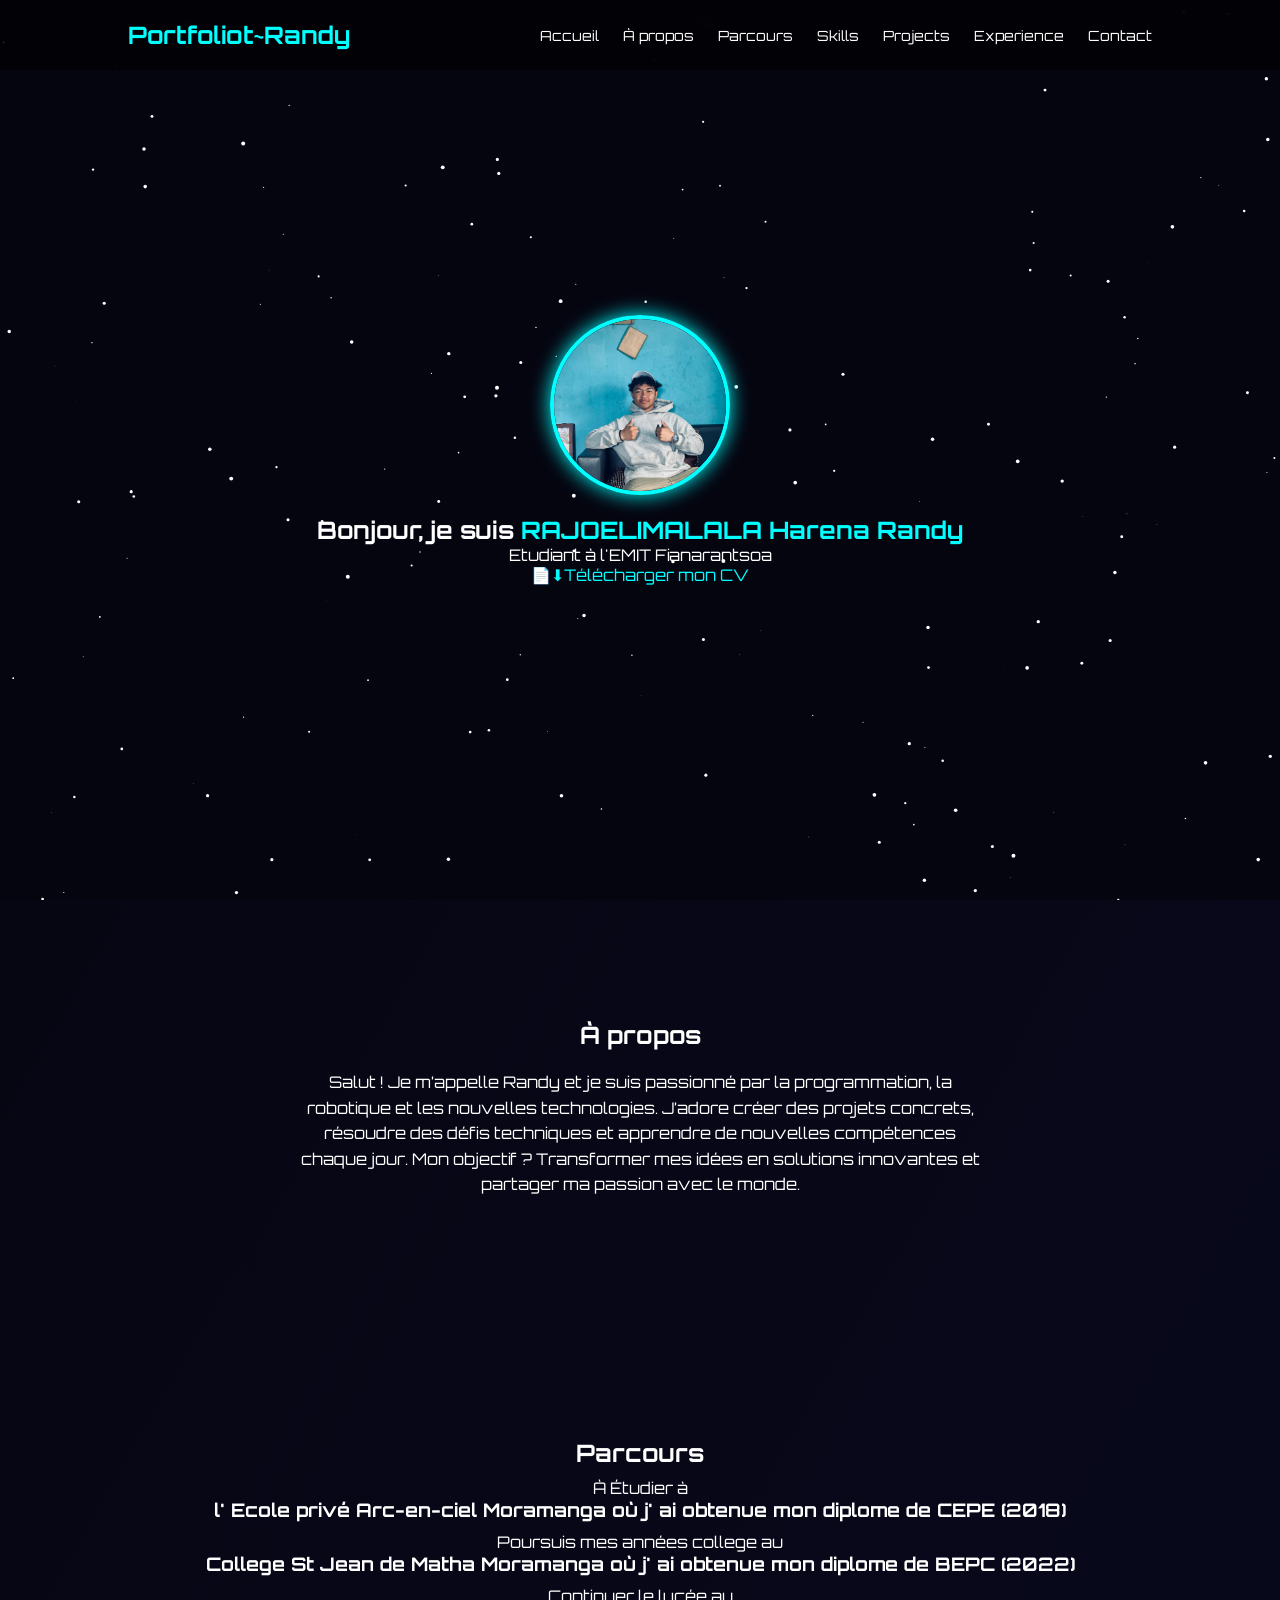
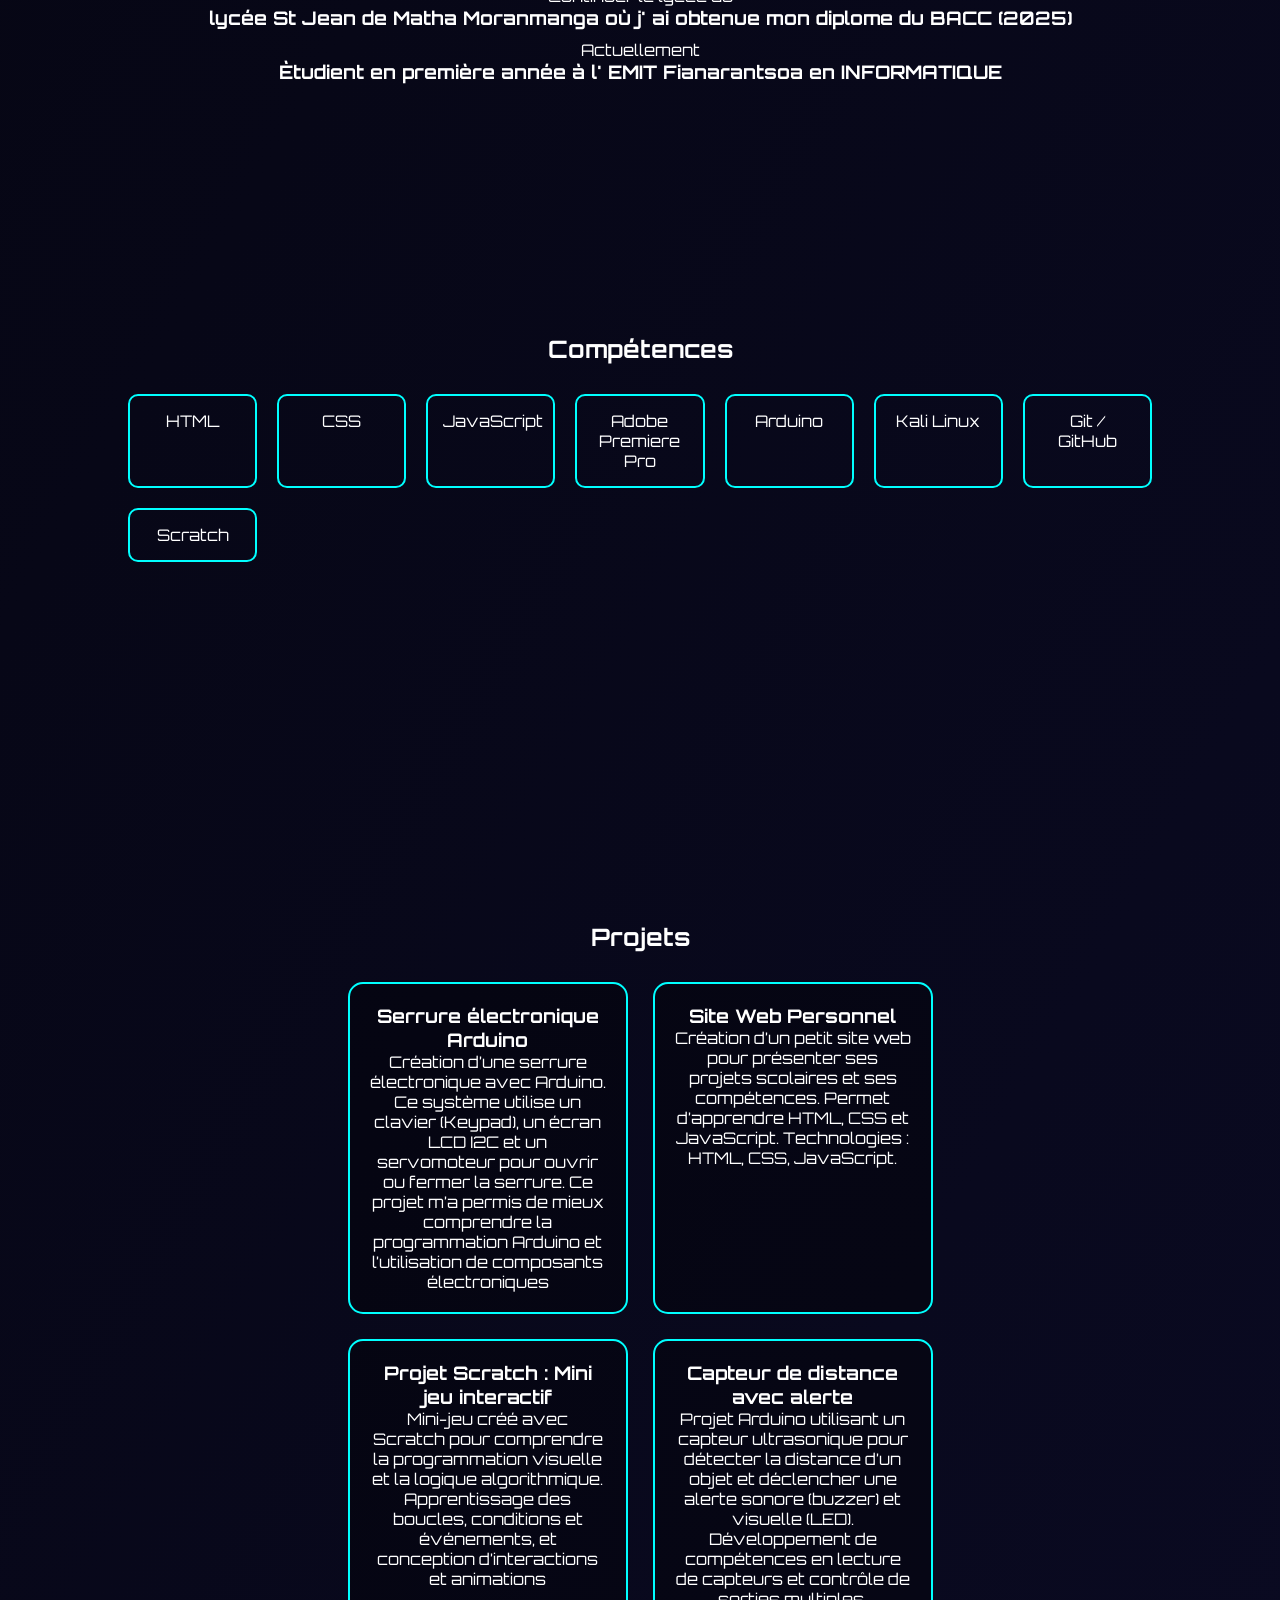
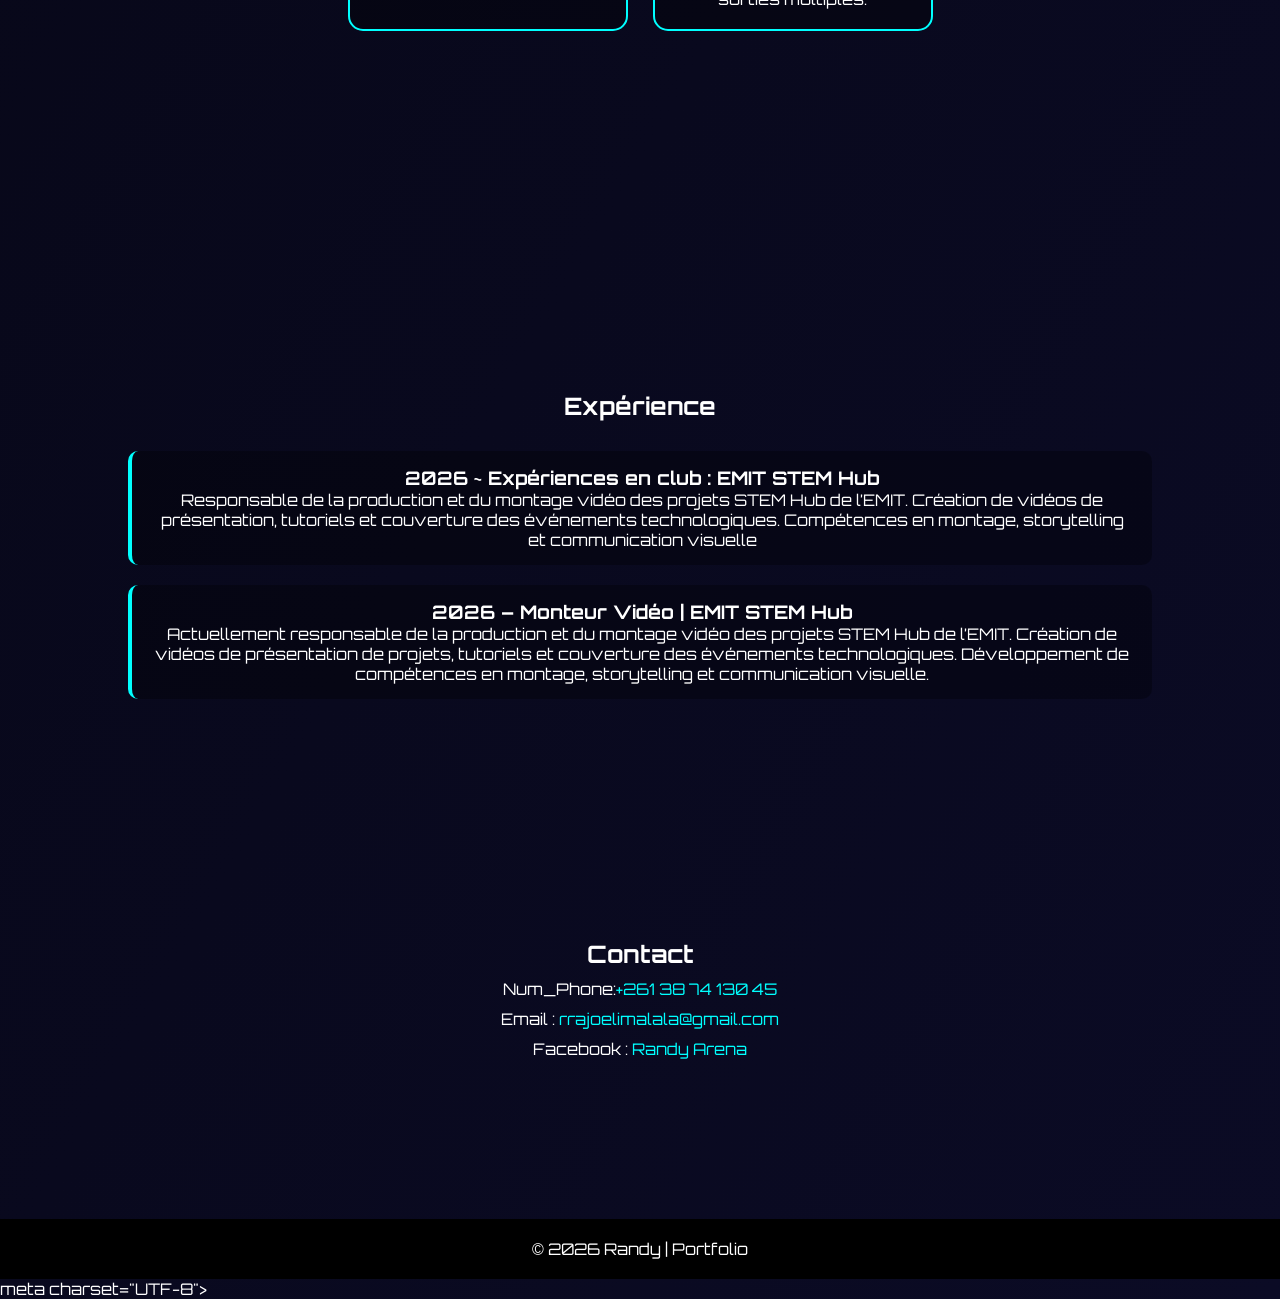
<file: index.html>
<!DOCTYPE html>
<html lang="fr">

<head>

  <canvas id="stars"></canvas>

<header>

<h2 class="logo">Portfoliot~Randy</h2>

<nav>

<a href="#home">Accueil</a>
<a href="#about">À propos</a>
<a href="#parcours">Parcours</a>
<a href="#skills">Skills</a>
<a href="#projects">Projects</a>
<a href="#experience">Experience</a>
<a href="#contact">Contact</a>

</nav>

</header>

<section id="home" class="hero">
    <img src="pdp.jpg" alt="Photo de Randy" class="profile-photo">

<h1>Bonjour, je suis <span> RAJOELIMALALA Harena Randy</span></h1>

<p>Etudiant à l'EMIT Fianarantsoa </p>

<a href="CV.pdf" download class="btn-cv">📄⬇Télécharger mon CV</a>

</section>



<section id="about" class="about">
  <h2>À propos</h2>
  <p>
    Salut ! Je m’appelle Randy et je suis passionné par la programmation, la robotique et les nouvelles technologies. 
    J’adore créer des projets concrets, résoudre des défis techniques et apprendre de nouvelles compétences chaque jour. 
    Mon objectif ? Transformer mes idées en solutions innovantes et partager ma passion avec le monde.
  </p>
 
</section>

<section id="parcours" class="parcours">
  <h2>Parcours </h2>
  <p><p>À Étudier à  <h3>l' Ecole privé Arc-en-ciel Moramanga où j' ai obtenue mon diplome de CEPE (2018)</h3>
  </p>
  <p>Poursuis mes années college au <h3>College St Jean de Matha Moramanga où j' ai obtenue mon diplome de BEPC (2022)</h3></p>
  <p>Continuer le lycée au <h3>lycée St Jean de Matha Moranmanga où j' ai obtenue mon diplome du BACC (2025) </h3></p>
  <p>Actuellement <h3>Ètudient en première année à l' EMIT Fianarantsoa en INFORMATIQUE </p></h3>


</section>

<section id="skills" class="skills">

<h2>Compétences</h2>

<div class="skills-grid">

      <div class="skill">HTML</div>
      <div class="skill">CSS</div>
      <div class="skill">JavaScript</div>
      <div class="skill">Adobe Premiere Pro</div>
      <div class="skill">Arduino</div>
      <div class="skill">Kali Linux</div>
      <div class="skill">Git / GitHub</div>
      <div class="skill">Scratch</div>

</div>

</section>

<section id="projects" class="projects">
<section id="projects" class="projects">

<h2>Projets</h2>

<div class="project-container">

<!-- Projet 1 -->
<div class="card">
<h3>Serrure électronique Arduino</h3>
<p>
          Création d’une serrure électronique avec Arduino. Ce système utilise un clavier (Keypad), un écran LCD
          I2C et un servomoteur pour ouvrir ou fermer la serrure. Ce projet m’a permis de mieux comprendre la
          programmation Arduino et l’utilisation de composants électroniques
</p>
</div>

<!-- Projet 2 -->
<div class="card">
<h3>Site Web Personnel</h3>
<p>
Création d’un petit site web pour présenter ses projets scolaires et ses compétences. 
Permet d’apprendre HTML, CSS et JavaScript.
Technologies : HTML, CSS, JavaScript.
</p>
</div>

<!-- Projet 3 -->
<div class="card">
<h3>Projet Scratch : Mini jeu interactif</h3>
<p>
        Mini-jeu créé avec Scratch pour comprendre la programmation visuelle et la logique algorithmique. Apprentissage
          des boucles, conditions et événements, et conception d’interactions et animations
</p>
</div>

<!-- Projet 4 -->
<div class="card">
<h3>Capteur de distance avec alerte</h3>
<p>
         Projet Arduino utilisant un capteur ultrasonique pour détecter la distance d’un objet et déclencher une
          alerte sonore (buzzer) et visuelle (LED). Développement de compétences en lecture de capteurs et contrôle
          de sorties multiples.
</p>
</div>


</section>
</p>

</div>



</section>

<section id="experience" class="experience">

<h2>Expérience</h2>

<div class="timeline">

<div class="timeline-item">

<h3>2026 ~ Expériences en club : EMIT STEM Hub</h3>

<p>

         Responsable de la production et du montage vidéo des projets STEM Hub de l’EMIT. Création de vidéos de
          présentation, tutoriels et couverture des événements technologiques. Compétences en montage, storytelling
          et communication visuelle
</p>

</div>
<div class="timeline-item">
  <h3>2026 – Monteur Vidéo | EMIT STEM Hub</h3>
  <p>
    Actuellement responsable de la production et du montage vidéo des projets STEM Hub de l’EMIT. 
    Création de vidéos de présentation de projets, tutoriels et couverture des événements technologiques.
    Développement de compétences en montage, storytelling et communication visuelle.
  </p>
</div>

</div>

</section>

<section id="contact" class="contact">

<h2>Contact</h2>

<p>Num_Phone:<a href="tel:+261387413045" class="btn-call">+261 38 74 130 45</a></p>

<p>Email : <a href="mailto:rrajoelimalala@gmail.com">rrajoelimalala@gmail.com</a></p>

<p>Facebook : <a href="https://www.facebook.com/randy.rajoelomala">Randy Arena</a></p>

</section>

<footer>

<p>© 2026 Randy | Portfolio</p>

</footer>

<script src="pv.js"></script>

</body>

</html>meta charset="UTF-8">
<meta name="viewport" content="width=device-width, initial-scale=1.0">

<title>Portfolio | Randy</title>

<link rel="stylesheet" href="pv.css">

<link href="https://fonts.googleapis.com/css2?family=Orbitron:wght@400;600&display=swap" rel="stylesheet">

</head>

<body>
</file>
<file: pv.css>
*{
margin:0;
padding:0;
box-sizing:border-box;
font-family:'Orbitron', sans-serif;
}

html{
scroll-behavior:smooth;
}

body{
background:linear-gradient(120deg,#050510,#0b0b25);
color:white;
}

/* HEADER */

header{
display:flex;
justify-content:space-between;
align-items:center;
padding:20px 10%;
position:fixed;
width:100%;
background:rgba(0,0,0,0.6);
backdrop-filter:blur(10px);
z-index:1000;
}

.logo{
color:#00ffff;
}

nav a{
margin-left:20px;
text-decoration:none;
color:white;
transition:0.3s;
font-size:14px;
}

nav a:hover{
color:#00ffff;
}

/* HERO */

.hero{
height:100vh;
display:flex;
flex-direction:column;
justify-content:center;
align-items:center;
text-align:center;
padding:20px;
}

.hero span{
color:#00ffff;
}

.profile-photo{
width:180px;
height:180px;
border-radius:50%;
object-fit:cover;
margin-bottom:20px;
border:4px solid #00ffff;
box-shadow:0 0 20px #00ffff;
}

.hero button{
margin-top:20px;
padding:12px 30px;
border:none;
border-radius:20px;
background:#00ffff;
color:black;
cursor:pointer;
transition:0.3s;
}

.hero button:hover{
background:#ff00ff;
color:white;
}

/* SECTIONS */

section{
padding:120px 10%;
text-align:center;
}

/* ABOUT */

.about p{
max-width:700px;
margin:auto;
margin-top:20px;
line-height:1.6;
}

/* PARCOURS */

.parcours p{
margin-top:10px;
}

/* SKILLS */

.skills-grid{
display:grid;
grid-template-columns:repeat(auto-fit,minmax(120px,1fr));
gap:20px;
margin-top:30px;
}

.skill{
border:2px solid #00ffff;
padding:15px;
border-radius:10px;
transition:0.3s;
}

.skill:hover{
background:#00ffff;
color:black;
transform:scale(1.05);
}

/* PROJECTS */

.project-container{
display:flex;
flex-wrap:wrap;
justify-content:center;
gap:25px;
margin-top:30px;
}

.card{
width:280px;
padding:20px;
border:2px solid #00ffff;
border-radius:15px;
background:rgba(0,0,0,0.3);
transition:0.4s;
}

.card:hover{
transform:scale(1.05);
box-shadow:0 0 20px #00ffff,0 0 40px #ff00ff;
}

/* EXPERIENCE */

.timeline{
display:flex;
flex-direction:column;
gap:20px;
margin-top:30px;
}

.timeline-item{
background:rgba(0,0,0,0.3);
border-left:4px solid #00ffff;
padding:15px 20px;
border-radius:10px;
transition:0.3s;
}

.timeline-item:hover{
transform:scale(1.02);
box-shadow:0 0 15px #00ffff;
}

/* CONTACT */

.contact p{
margin-top:10px;
}

/* FOOTER */

footer{
text-align:center;
padding:20px;
background:black;
margin-top:40px;
}
#stars{
position:fixed;
top:0;
left:0;
width:100%;
height:100%;
z-index:-1;
background:#050510;
}
a {
    color: #00ffff; /* couleur cyan futuriste */
    text-decoration: none;
}

a:hover {
    color: #00ff9c; /* couleur quand la souris passe dessus */
}
</file>
